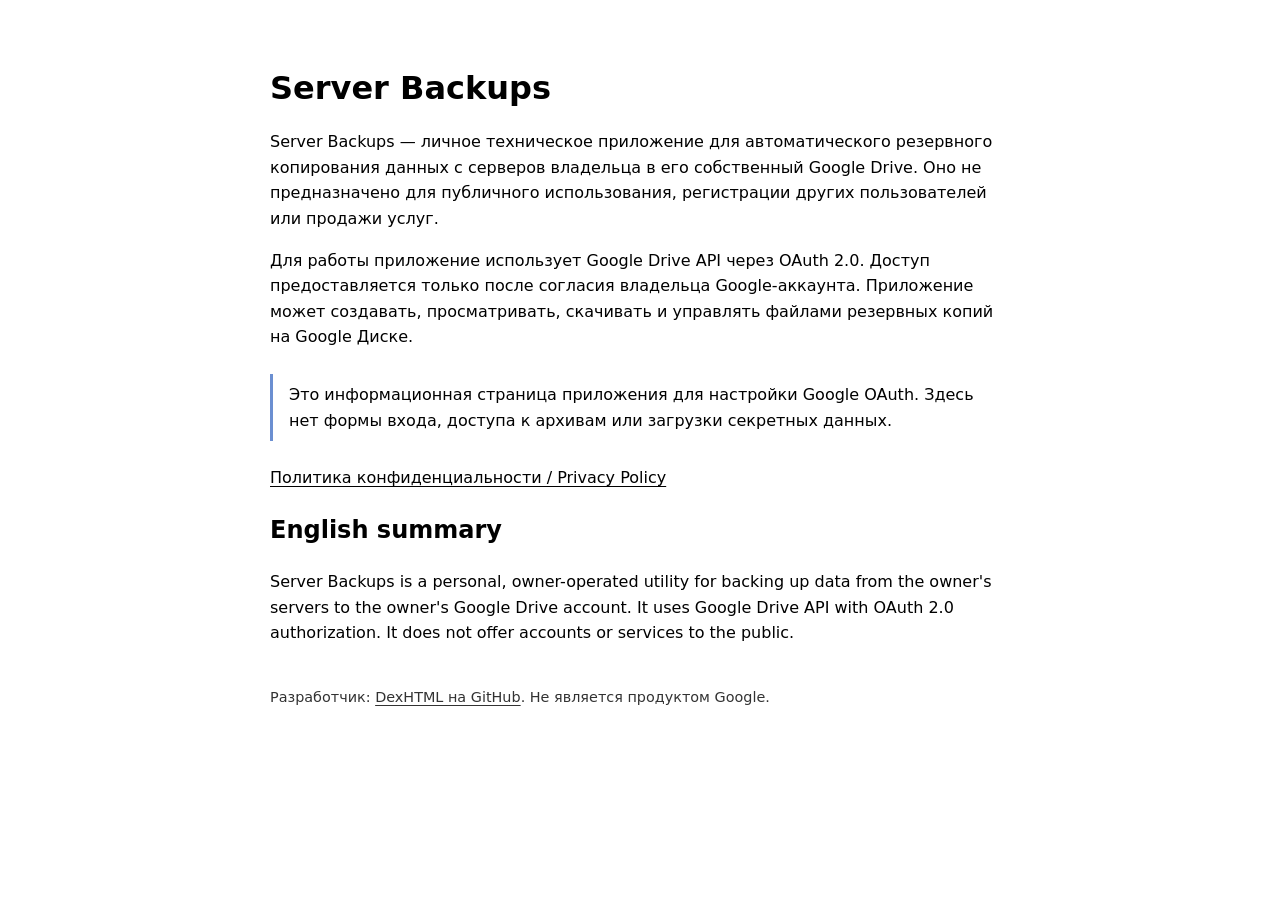
<file: server-backups/index.html>
<!doctype html>
<html lang="ru">
<head>
  <meta charset="utf-8">
  <meta name="viewport" content="width=device-width, initial-scale=1">
  <meta name="robots" content="noindex,follow">
  <meta name="description" content="Server Backups — личное приложение для резервного копирования собственных серверов в Google Drive.">
  <title>Server Backups — сведения о приложении</title>
  <style>
    :root{color-scheme:light dark;font-family:system-ui,-apple-system,"Segoe UI",sans-serif;line-height:1.6}
    body{max-width:740px;margin:0 auto;padding:48px 20px}
    h1{line-height:1.2} a{color:inherit;text-underline-offset:3px}
    .note{border-inline-start:3px solid #6b8fd1;padding:8px 16px;margin:24px 0}
    footer{font-size:.9rem;margin-top:40px;opacity:.8}
  </style>
</head>
<body>
  <main>
    <h1>Server Backups</h1>
    <p>Server Backups — личное техническое приложение для автоматического резервного копирования данных с серверов владельца в его собственный Google Drive. Оно не предназначено для публичного использования, регистрации других пользователей или продажи услуг.</p>
    <p>Для работы приложение использует Google Drive API через OAuth 2.0. Доступ предоставляется только после согласия владельца Google-аккаунта. Приложение может создавать, просматривать, скачивать и управлять файлами резервных копий на Google Диске.</p>
    <p class="note">Это информационная страница приложения для настройки Google OAuth. Здесь нет формы входа, доступа к архивам или загрузки секретных данных.</p>
    <p><a href="privacy.html">Политика конфиденциальности / Privacy Policy</a></p>
    <h2>English summary</h2>
    <p>Server Backups is a personal, owner-operated utility for backing up data from the owner's servers to the owner's Google Drive account. It uses Google Drive API with OAuth 2.0 authorization. It does not offer accounts or services to the public.</p>
  </main>
  <footer>
    <p>Разработчик: <a href="https://github.com/DexHTML">DexHTML на GitHub</a>. Не является продуктом Google.</p>
  </footer>
</body>
</html>
</file>
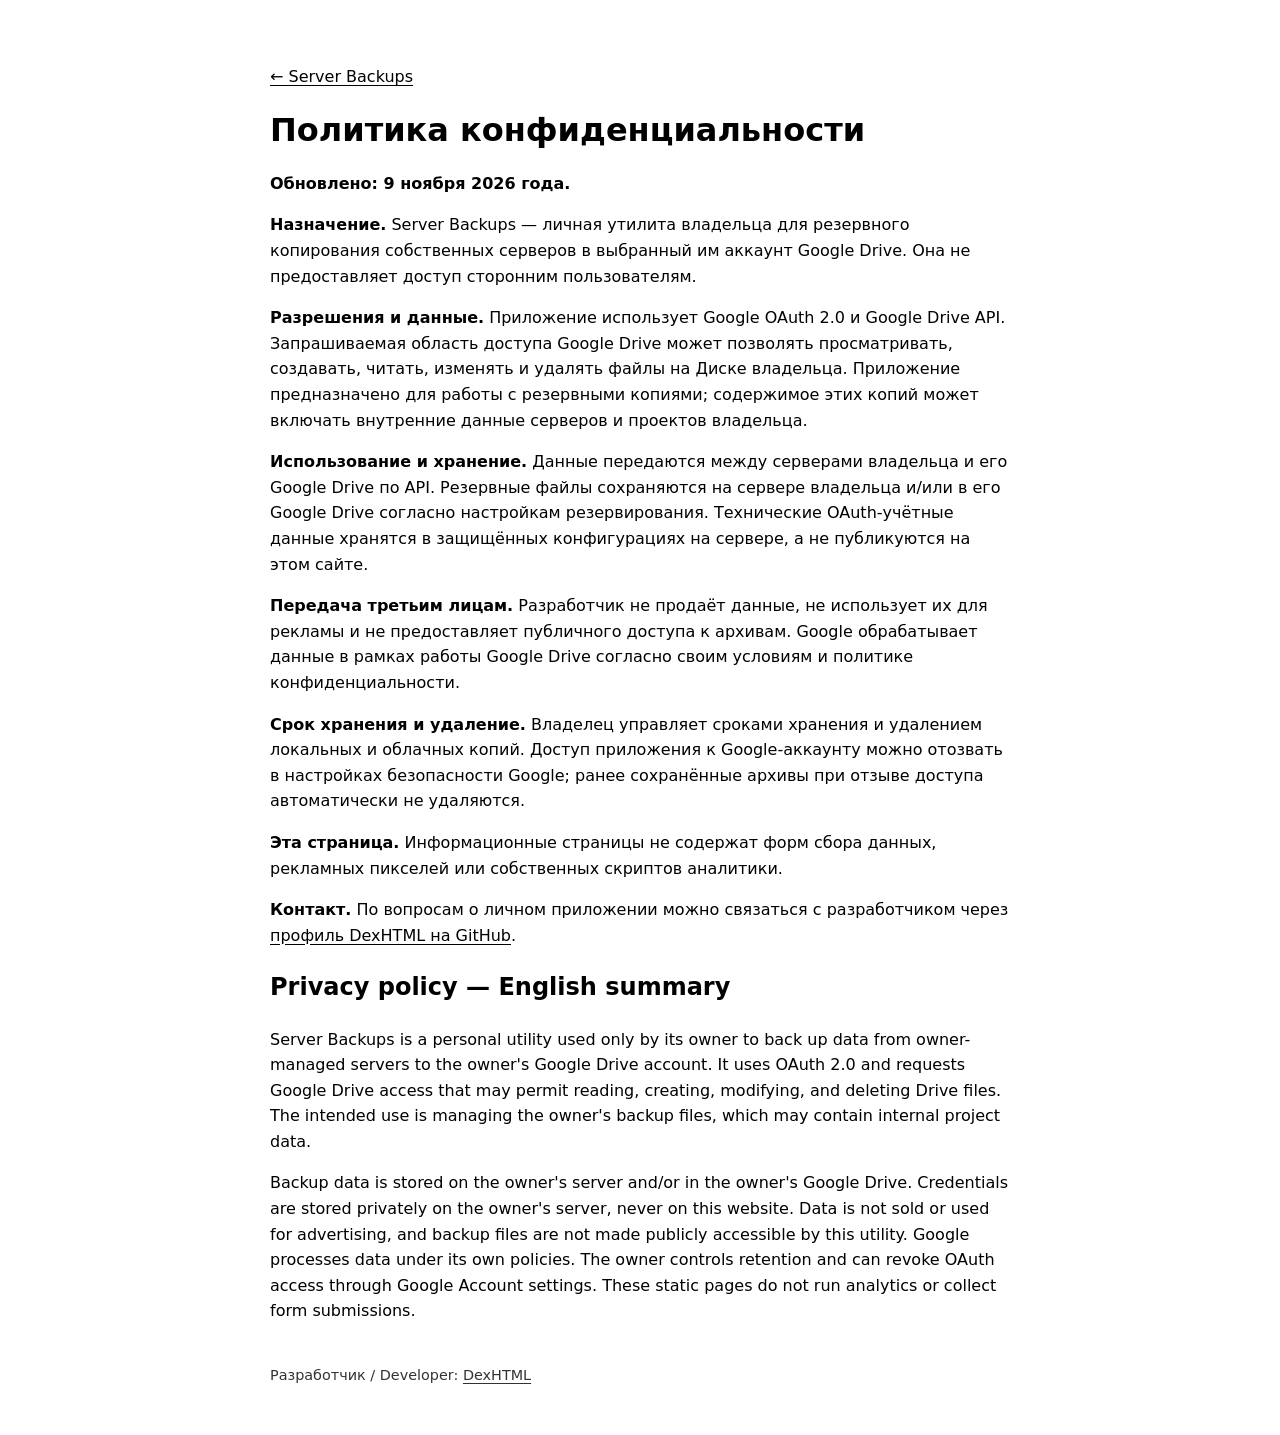
<file: server-backups/privacy.html>
<!doctype html>
<html lang="ru">
<head>
  <meta charset="utf-8">
  <meta name="viewport" content="width=device-width, initial-scale=1">
  <meta name="robots" content="noindex,follow">
  <meta name="description" content="Политика конфиденциальности личного приложения Server Backups для Google Drive.">
  <title>Server Backups — политика конфиденциальности</title>
  <style>
    :root{color-scheme:light dark;font-family:system-ui,-apple-system,"Segoe UI",sans-serif;line-height:1.6}
    body{max-width:740px;margin:0 auto;padding:48px 20px}
    h1{line-height:1.2}a{color:inherit;text-underline-offset:3px}
    footer{font-size:.9rem;margin-top:40px;opacity:.8}
  </style>
</head>
<body>
  <main>
    <p><a href="./">← Server Backups</a></p>
    <h1>Политика конфиденциальности</h1>
    <p><strong>Обновлено: 9 ноября 2026 года.</strong></p>
    <p><strong>Назначение.</strong> Server Backups — личная утилита владельца для резервного копирования собственных серверов в выбранный им аккаунт Google Drive. Она не предоставляет доступ сторонним пользователям.</p>
    <p><strong>Разрешения и данные.</strong> Приложение использует Google OAuth 2.0 и Google Drive API. Запрашиваемая область доступа Google Drive может позволять просматривать, создавать, читать, изменять и удалять файлы на Диске владельца. Приложение предназначено для работы с резервными копиями; содержимое этих копий может включать внутренние данные серверов и проектов владельца.</p>
    <p><strong>Использование и хранение.</strong> Данные передаются между серверами владельца и его Google Drive по API. Резервные файлы сохраняются на сервере владельца и/или в его Google Drive согласно настройкам резервирования. Технические OAuth-учётные данные хранятся в защищённых конфигурациях на сервере, а не публикуются на этом сайте.</p>
    <p><strong>Передача третьим лицам.</strong> Разработчик не продаёт данные, не использует их для рекламы и не предоставляет публичного доступа к архивам. Google обрабатывает данные в рамках работы Google Drive согласно своим условиям и политике конфиденциальности.</p>
    <p><strong>Срок хранения и удаление.</strong> Владелец управляет сроками хранения и удалением локальных и облачных копий. Доступ приложения к Google-аккаунту можно отозвать в настройках безопасности Google; ранее сохранённые архивы при отзыве доступа автоматически не удаляются.</p>
    <p><strong>Эта страница.</strong> Информационные страницы не содержат форм сбора данных, рекламных пикселей или собственных скриптов аналитики.</p>
    <p><strong>Контакт.</strong> По вопросам о личном приложении можно связаться с разработчиком через <a href="https://github.com/DexHTML">профиль DexHTML на GitHub</a>.</p>
    <h2>Privacy policy — English summary</h2>
    <p>Server Backups is a personal utility used only by its owner to back up data from owner-managed servers to the owner's Google Drive account. It uses OAuth 2.0 and requests Google Drive access that may permit reading, creating, modifying, and deleting Drive files. The intended use is managing the owner's backup files, which may contain internal project data.</p>
    <p>Backup data is stored on the owner's server and/or in the owner's Google Drive. Credentials are stored privately on the owner's server, never on this website. Data is not sold or used for advertising, and backup files are not made publicly accessible by this utility. Google processes data under its own policies. The owner controls retention and can revoke OAuth access through Google Account settings. These static pages do not run analytics or collect form submissions.</p>
  </main>
  <footer>Разработчик / Developer: <a href="https://github.com/DexHTML">DexHTML</a></footer>
</body>
</html>
</file>
